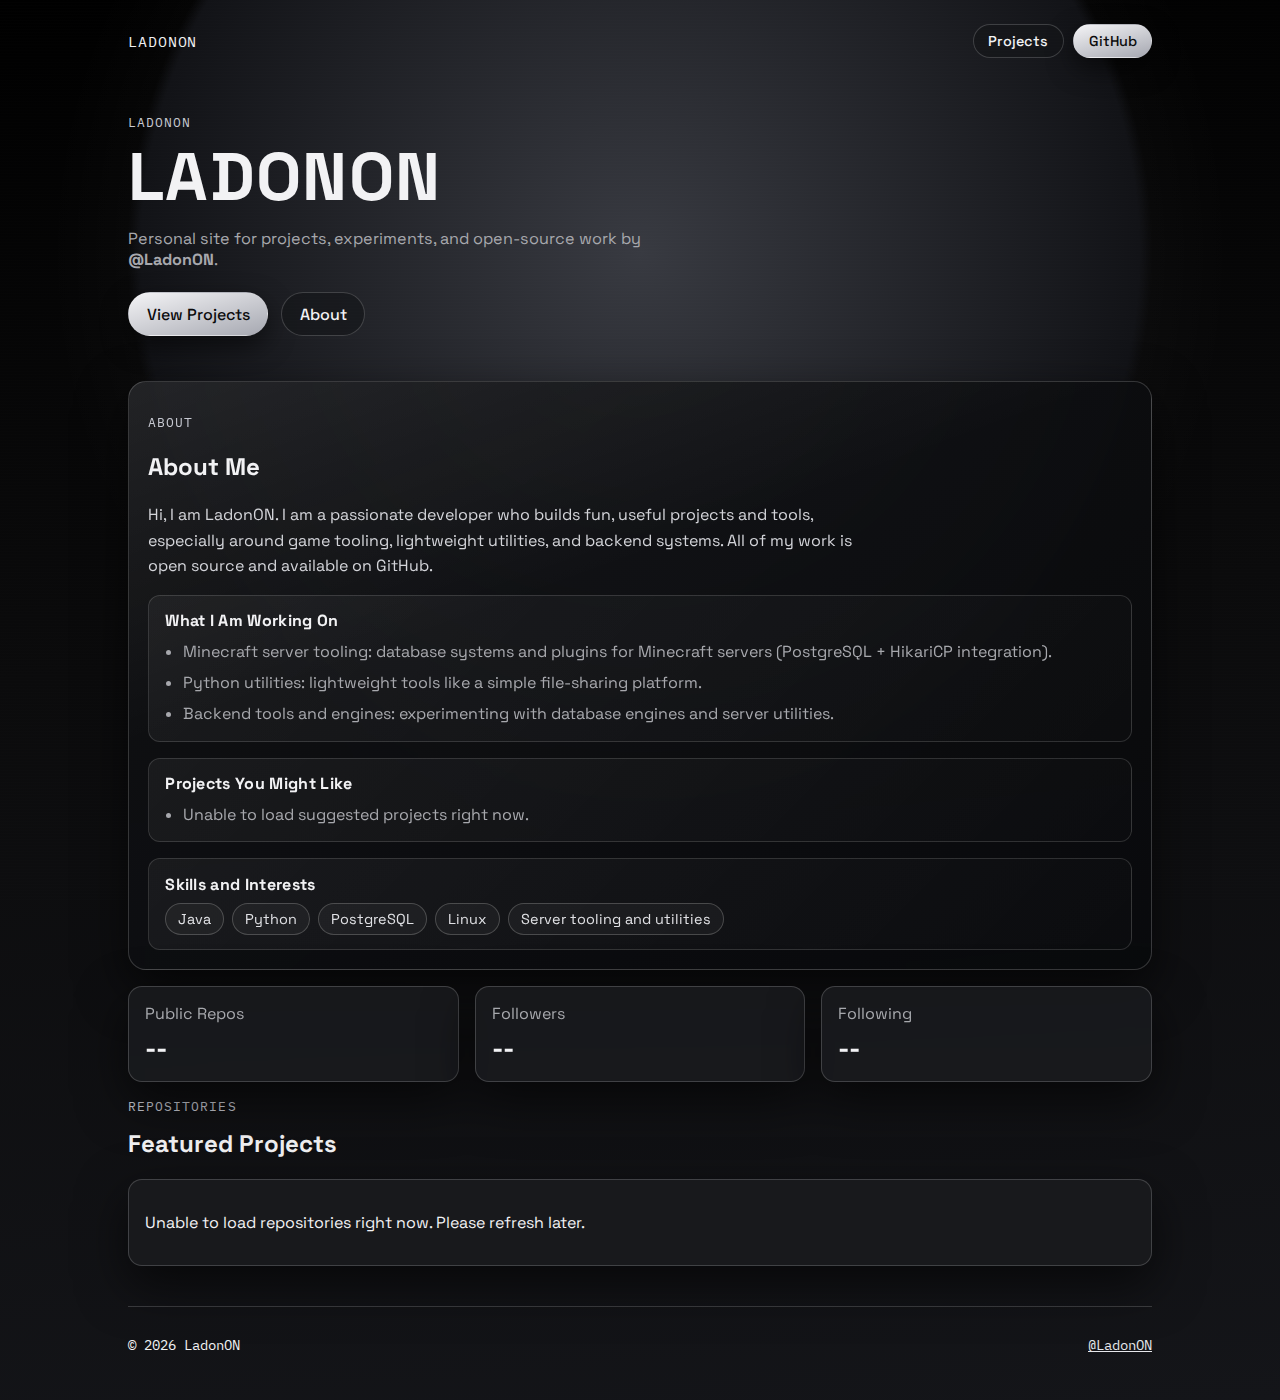
<file: index.html>
﻿<!doctype html>
<html lang="en">
<head>
  <meta charset="utf-8">
  <meta name="viewport" content="width=device-width, initial-scale=1">
  <meta name="description" content="LadonON builds practical software projects and experiments in code.">
  <title>LadonON | GitHub Site</title>
  <link rel="preconnect" href="https://fonts.googleapis.com">
  <link rel="preconnect" href="https://fonts.gstatic.com" crossorigin>
  <link href="https://fonts.googleapis.com/css2?family=Space+Grotesk:wght@400;500;700&family=IBM+Plex+Mono:wght@400;500&display=swap" rel="stylesheet">
  <link rel="stylesheet" href="styles.css">
</head>
<body>
  <div class="grain"></div>
  <header class="hero">
    <nav class="nav">
      <p class="brand">LadonON</p>
      <div class="nav-links">
        <a class="btn btn-small btn-ghost" href="projects.html">Projects</a>
        <a class="btn btn-small" href="https://github.com/LadonON" target="_blank" rel="noopener noreferrer">GitHub</a>
      </div>
    </nav>
    <div class="hero-content">
      <p class="eyebrow">LadonON</p>
      <h1>LadonON</h1>
      <p class="subhead">
        Personal site for projects, experiments, and open-source work by
        <strong>@LadonON</strong>.
      </p>
      <div class="hero-actions">
        <a class="btn" href="projects.html">View Projects</a>
        <a class="btn btn-ghost" href="#about">About</a>
      </div>
    </div>
  </header>

  <main>
    <section id="about" class="panel">
      <div>
        <p class="eyebrow">About</p>
        <h2>About Me</h2>
      </div>

      <div class="about-layout">
        <p class="about-lead">
          Hi, I am LadonON. I am a passionate developer who builds fun, useful
          projects and tools, especially around game tooling, lightweight
          utilities, and backend systems. All of my work is open source and
          available on GitHub.
        </p>

        <section class="about-block">
          <h3>What I Am Working On</h3>
          <ul class="about-list">
            <li>Minecraft server tooling: database systems and plugins for Minecraft servers (PostgreSQL + HikariCP integration).</li>
            <li>Python utilities: lightweight tools like a simple file-sharing platform.</li>
            <li>Backend tools and engines: experimenting with database engines and server utilities.</li>
          </ul>
        </section>

        <section class="about-block">
          <h3>Projects You Might Like</h3>
          <ul id="aboutProjectList" class="about-list" aria-live="polite">
            <li>Loading top repositories...</li>
          </ul>
        </section>

        <section class="about-block">
          <h3>Skills and Interests</h3>
          <ul class="about-tags">
            <li>Java</li>
            <li>Python</li>
            <li>PostgreSQL</li>
            <li>Linux</li>
            <li>Server tooling and utilities</li>
          </ul>
        </section>
      </div>
    </section>

    <section id="stats" class="panel panel-grid">
      <article class="stat-card">
        <p class="label">Public Repos</p>
        <p id="repoCount" class="value">--</p>
      </article>
      <article class="stat-card">
        <p class="label">Followers</p>
        <p id="followerCount" class="value">--</p>
      </article>
      <article class="stat-card">
        <p class="label">Following</p>
        <p id="followingCount" class="value">--</p>
      </article>
    </section>

    <section id="projects" class="projects">
      <div class="section-title">
        <p class="eyebrow">Repositories</p>
        <h2>Featured Projects</h2>
      </div>
      <div id="projectGrid" class="project-grid" aria-live="polite"></div>
    </section>
  </main>

  <footer class="footer">
    <p>&copy; <span id="year"></span> LadonON</p>
    <a href="https://github.com/LadonON" target="_blank" rel="noopener noreferrer">@LadonON</a>
  </footer>

  <template id="projectTemplate">
    <article class="project-card">
      <h3></h3>
      <p class="description"></p>
      <div class="meta">
        <span class="language"></span>
        <span class="stars"></span>
      </div>
      <a class="btn btn-small" target="_blank" rel="noopener noreferrer">Open Repo</a>
    </article>
  </template>

  <script src="script.js"></script>
</body>
</html>
</file>
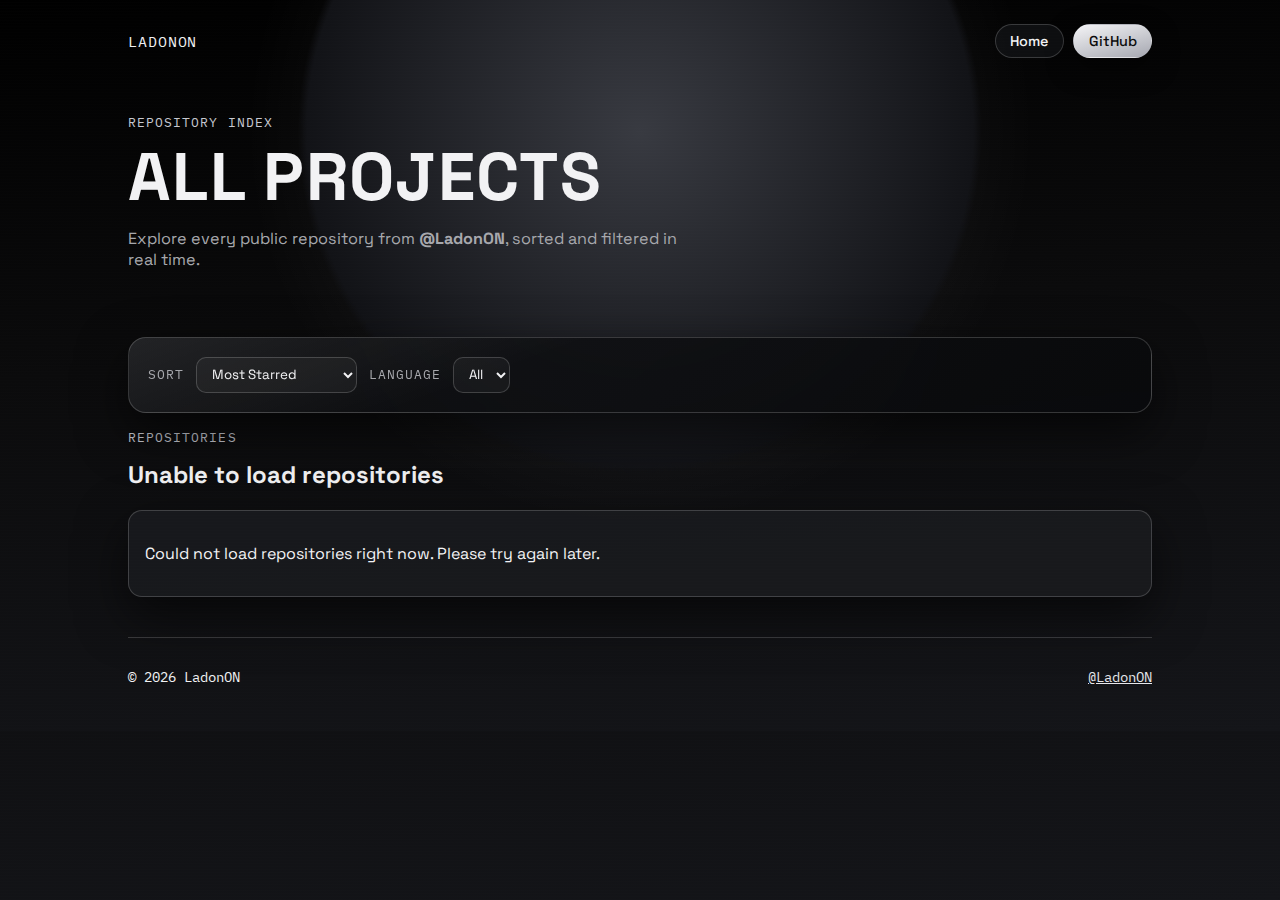
<file: projects.html>
﻿<!doctype html>
<html lang="en">
<head>
  <meta charset="utf-8">
  <meta name="viewport" content="width=device-width, initial-scale=1">
  <meta name="description" content="Browse all repositories from LadonON.">
  <title>Projects | LadonON</title>
  <link rel="preconnect" href="https://fonts.googleapis.com">
  <link rel="preconnect" href="https://fonts.gstatic.com" crossorigin>
  <link href="https://fonts.googleapis.com/css2?family=Space+Grotesk:wght@400;500;700&family=IBM+Plex+Mono:wght@400;500&display=swap" rel="stylesheet">
  <link rel="stylesheet" href="styles.css">
</head>
<body>
  <div class="grain"></div>
  <header class="hero">
    <nav class="nav">
      <p class="brand">LadonON</p>
      <div class="nav-links">
        <a class="btn btn-small btn-ghost" href="index.html">Home</a>
        <a class="btn btn-small" href="https://github.com/LadonON" target="_blank" rel="noopener noreferrer">GitHub</a>
      </div>
    </nav>
    <div class="hero-content">
      <p class="eyebrow">Repository Index</p>
      <h1>All Projects</h1>
      <p class="subhead">
        Explore every public repository from <strong>@LadonON</strong>, sorted and filtered in real time.
      </p>
    </div>
  </header>

  <main class="projects-main">
    <section class="panel toolbar">
      <label for="sortBy">Sort</label>
      <select id="sortBy">
        <option value="stars">Most Starred</option>
        <option value="updated">Recently Updated</option>
        <option value="name">Name A-Z</option>
      </select>

      <label for="languageFilter">Language</label>
      <select id="languageFilter">
        <option value="all">All</option>
      </select>
    </section>

    <section class="projects">
      <div class="section-title">
        <p class="eyebrow">Repositories</p>
        <h2 id="resultsTitle">Loading repositories...</h2>
      </div>
      <div id="allProjectGrid" class="project-grid" aria-live="polite"></div>
    </section>
  </main>

  <footer class="footer">
    <p>&copy; <span id="year"></span> LadonON</p>
    <a href="https://github.com/LadonON" target="_blank" rel="noopener noreferrer">@LadonON</a>
  </footer>

  <template id="projectTemplateAll">
    <article class="project-card">
      <h3></h3>
      <p class="description"></p>
      <div class="meta">
        <span class="language"></span>
        <span class="stars"></span>
        <span class="updated"></span>
      </div>
      <a class="btn btn-small" target="_blank" rel="noopener noreferrer">Open Repo</a>
    </article>
  </template>

  <script src="projects.js"></script>
</body>
</html>
</file>
<file: styles.css>
:root {
  --bg-0: #000000;
  --bg-1: #0b0b0c;
  --bg-2: #141519;
  --ink: #f2f2f4;
  --muted: #a7a8ad;
  --accent: #d8d9de;
  --accent-2: #7f8188;
  --card: rgba(17, 18, 21, 0.86);
  --card-2: rgba(24, 25, 29, 0.94);
  --border: rgba(255, 255, 255, 0.18);
  --shadow: 0 18px 50px rgba(0, 0, 0, 0.6);
}

*,
*::before,
*::after {
  box-sizing: border-box;
}

html,
body {
  margin: 0;
  padding: 0;
  color: var(--ink);
  font-family: "Space Grotesk", sans-serif;
  background:
    radial-gradient(circle at 50% 18%, #383a41 0%, #121317 38%, transparent 39%),
    radial-gradient(circle at 50% 18%, rgba(255, 255, 255, 0.12) 0%, transparent 45%),
    linear-gradient(175deg, var(--bg-0), var(--bg-1) 45%, var(--bg-2));
  min-height: 100%;
  position: relative;
}

body::before {
  content: "";
  position: fixed;
  width: min(78vw, 700px);
  aspect-ratio: 1;
  left: 50%;
  top: -180px;
  transform: translateX(-50%);
  border-radius: 50%;
  background: radial-gradient(circle, rgba(255, 255, 255, 0.28) 0%, rgba(255, 255, 255, 0.1) 42%, transparent 70%);
  filter: blur(18px);
  pointer-events: none;
  z-index: -1;
}

.grain {
  position: fixed;
  inset: 0;
  pointer-events: none;
  background-image:
    repeating-linear-gradient(0deg, rgba(255, 255, 255, 0.03) 0, rgba(255, 255, 255, 0.03) 1px, transparent 1px, transparent 3px);
  background-size: 100% 3px;
  opacity: 0.3;
}

.hero,
main,
.footer {
  width: min(1024px, calc(100% - 2rem));
  margin-inline: auto;
}

.hero {
  padding-block: 1rem 2.8rem;
}

.nav {
  display: flex;
  justify-content: space-between;
  align-items: center;
  margin-bottom: 3rem;
}

.nav-links {
  display: flex;
  gap: 0.6rem;
  align-items: center;
}

.brand {
  font-family: "IBM Plex Mono", monospace;
  font-size: 0.95rem;
  letter-spacing: 0.06em;
  text-transform: uppercase;
  color: #f0f0f2;
}

.hero-content h1 {
  font-size: clamp(2rem, 8vw, 4.2rem);
  line-height: 1;
  margin: 0.4rem 0 1rem;
  max-width: 16ch;
  text-transform: uppercase;
  letter-spacing: 0.02em;
}

.subhead {
  color: var(--muted);
  max-width: 58ch;
  margin-bottom: 1.4rem;
  font-size: 1.01rem;
}

.eyebrow {
  font-family: "IBM Plex Mono", monospace;
  font-size: 0.82rem;
  letter-spacing: 0.08em;
  text-transform: uppercase;
  color: #c7c9d1;
}

.hero-actions {
  display: flex;
  gap: 0.8rem;
  flex-wrap: wrap;
}

.btn {
  display: inline-flex;
  align-items: center;
  justify-content: center;
  text-decoration: none;
  border: 1px solid transparent;
  border-radius: 999px;
  padding: 0.65rem 1.1rem;
  font-weight: 500;
  color: #0b0b0c;
  background: linear-gradient(165deg, #f4f4f6, #a6a8b1);
  box-shadow: 0 10px 26px rgba(0, 0, 0, 0.5);
  transition: transform 200ms ease, filter 200ms ease, box-shadow 200ms ease;
}

.btn:hover {
  transform: translateY(-2px);
  filter: brightness(1.06);
  box-shadow: 0 14px 30px rgba(0, 0, 0, 0.62);
}

.btn:focus-visible {
  outline: 2px solid #f2f2f4;
  outline-offset: 2px;
}

.btn-ghost {
  color: var(--ink);
  background: rgba(20, 21, 24, 0.65);
  border-color: var(--border);
  box-shadow: none;
}

.btn-small {
  font-size: 0.9rem;
  padding: 0.45rem 0.9rem;
}

main {
  padding-bottom: 2.5rem;
}

.projects-main {
  padding-bottom: 2.5rem;
}

.panel {
  background:
    linear-gradient(160deg, rgba(255, 255, 255, 0.08), transparent 38%),
    linear-gradient(140deg, var(--card), rgba(9, 10, 12, 0.88));
  border: 1px solid var(--border);
  border-radius: 18px;
  padding: 1.2rem;
  box-shadow: var(--shadow);
  backdrop-filter: blur(7px);
  margin-bottom: 1rem;
}

.about-layout {
  display: grid;
  gap: 1rem;
}

.about-lead {
  margin: 0;
  color: #d3d4d9;
  line-height: 1.6;
  max-width: 72ch;
}

.about-block {
  background: linear-gradient(135deg, rgba(255, 255, 255, 0.05), rgba(255, 255, 255, 0.01));
  border: 1px solid rgba(255, 255, 255, 0.14);
  border-radius: 12px;
  padding: 0.9rem 1rem;
}

.about-block h3 {
  margin: 0 0 0.55rem;
  font-size: 1rem;
  letter-spacing: 0.02em;
}

.about-list {
  margin: 0;
  padding-left: 1.1rem;
  color: var(--muted);
  display: grid;
  gap: 0.45rem;
  line-height: 1.5;
}

.about-list a {
  color: #f0f0f2;
  text-decoration-color: rgba(240, 240, 242, 0.45);
}

.about-list a:hover {
  text-decoration-color: rgba(240, 240, 242, 0.9);
}

.about-tags {
  list-style: none;
  margin: 0;
  padding: 0;
  display: flex;
  flex-wrap: wrap;
  gap: 0.5rem;
}

.about-tags li {
  border: 1px solid rgba(255, 255, 255, 0.2);
  border-radius: 999px;
  padding: 0.35rem 0.75rem;
  color: #e0e1e5;
  background: rgba(255, 255, 255, 0.04);
  font-size: 0.9rem;
}

.panel-grid {
  display: grid;
  grid-template-columns: repeat(3, minmax(0, 1fr));
  gap: 1rem;
  background: transparent;
  border: 0;
  box-shadow: none;
  padding: 0;
}

.stat-card {
  background: var(--card-2);
  border: 1px solid var(--border);
  border-radius: 14px;
  padding: 1rem;
  box-shadow: var(--shadow);
}

.label {
  margin: 0 0 0.4rem;
  color: var(--muted);
}

.value {
  margin: 0;
  font-size: 1.65rem;
  font-weight: 700;
}

.section-title h2 {
  margin-top: 0.2rem;
}

.toolbar {
  display: flex;
  gap: 0.75rem;
  align-items: center;
  flex-wrap: wrap;
}

.toolbar label {
  font-family: "IBM Plex Mono", monospace;
  font-size: 0.8rem;
  color: var(--muted);
  text-transform: uppercase;
  letter-spacing: 0.08em;
}

.toolbar select {
  background: rgba(255, 255, 255, 0.04);
  border: 1px solid var(--border);
  color: var(--ink);
  border-radius: 10px;
  padding: 0.45rem 0.65rem;
  font-family: "Space Grotesk", sans-serif;
}

.project-grid {
  display: grid;
  grid-template-columns: repeat(auto-fit, minmax(230px, 1fr));
  gap: 1rem;
}

.project-card {
  background: var(--card-2);
  border: 1px solid var(--border);
  border-radius: 14px;
  padding: 1rem;
  display: flex;
  flex-direction: column;
  gap: 0.7rem;
  box-shadow: var(--shadow);
  animation: rise 600ms ease both;
  transition: transform 220ms ease, border-color 220ms ease;
}

.project-card:hover {
  transform: translateY(-4px);
  border-color: rgba(255, 255, 255, 0.4);
}

.project-card h3 {
  margin: 0;
}

.description {
  margin: 0;
  color: var(--muted);
  flex: 1;
}

.meta {
  display: flex;
  gap: 0.7rem;
  color: var(--muted);
  font-family: "IBM Plex Mono", monospace;
  font-size: 0.85rem;
}

.footer {
  border-top: 1px solid var(--border);
  padding: 1rem 0 2rem;
  display: flex;
  justify-content: space-between;
  align-items: center;
  font-family: "IBM Plex Mono", monospace;
  font-size: 0.86rem;
}

.footer a {
  color: #e6e7eb;
}

@keyframes rise {
  from {
    opacity: 0;
    transform: translateY(10px);
  }
  to {
    opacity: 1;
    transform: translateY(0);
  }
}

@media (max-width: 760px) {
  .nav-links {
    gap: 0.45rem;
  }

  .panel-grid {
    grid-template-columns: 1fr;
  }
}
</file>
